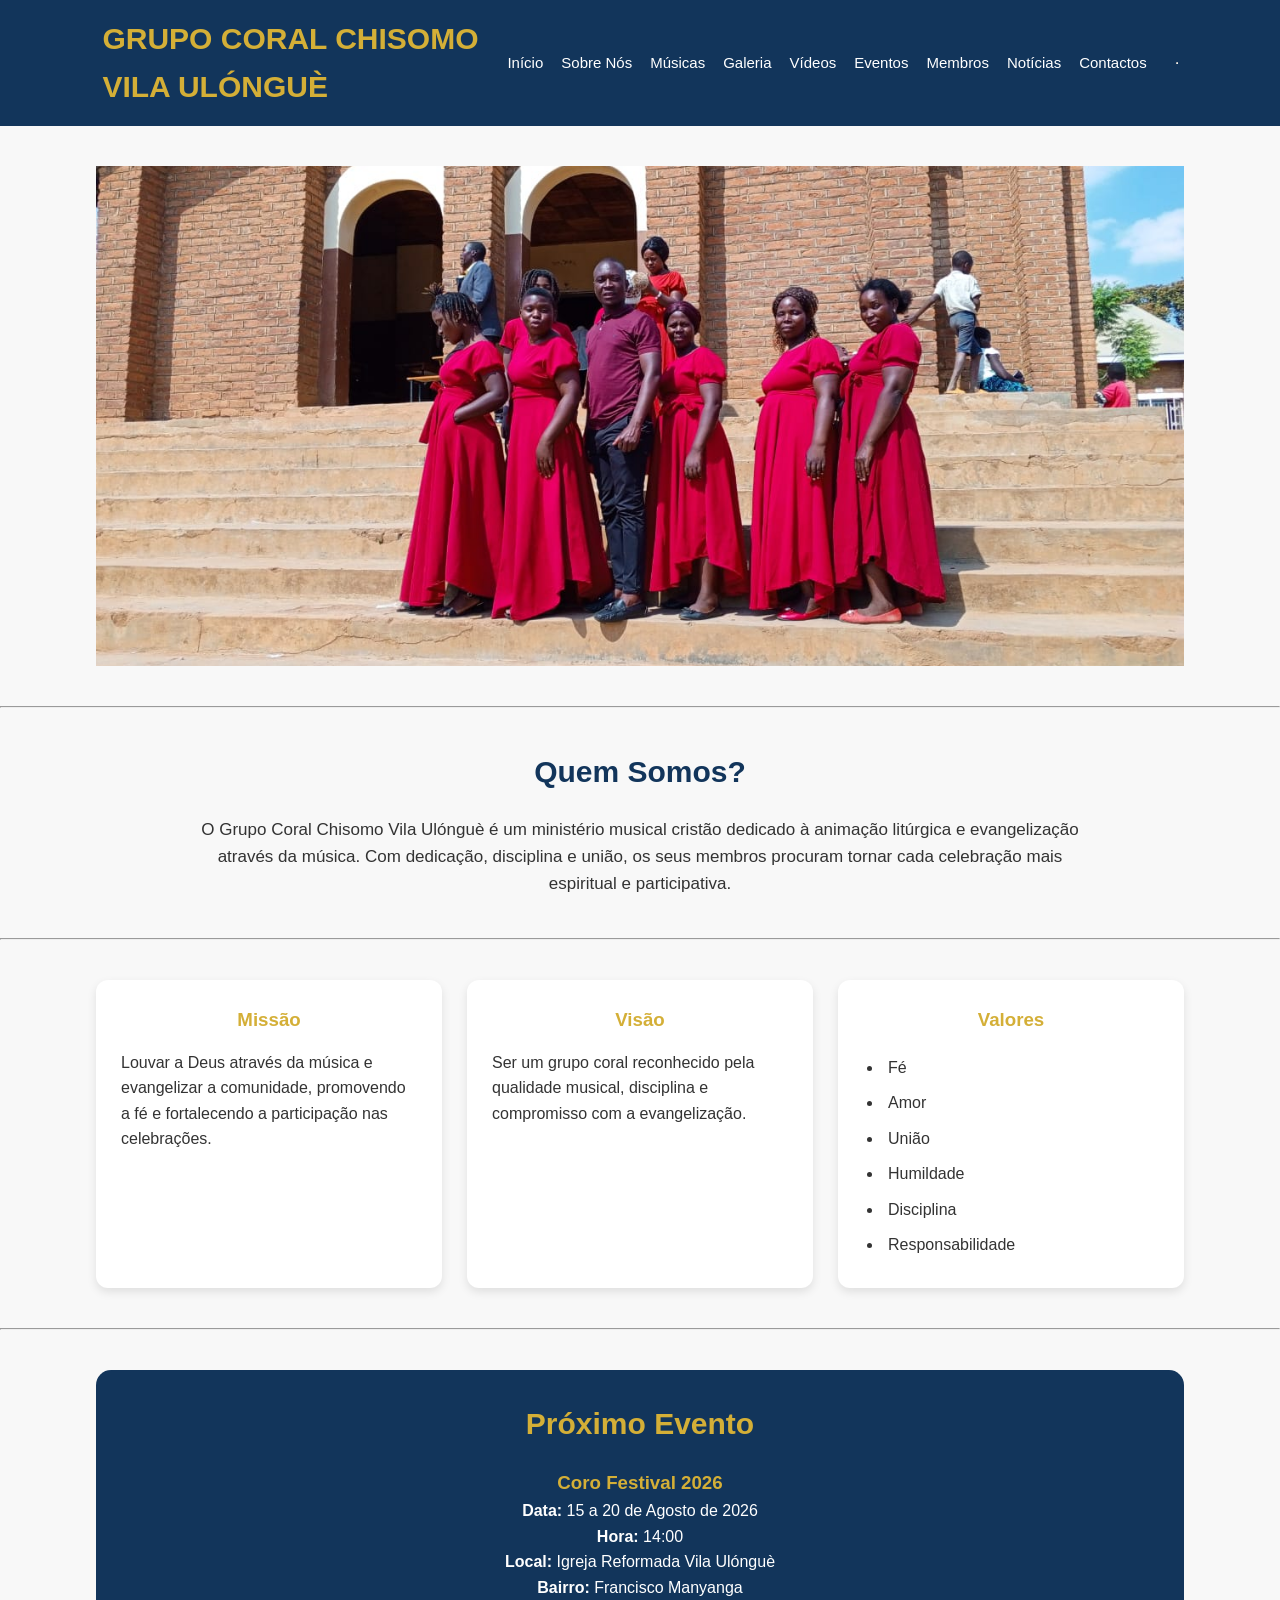
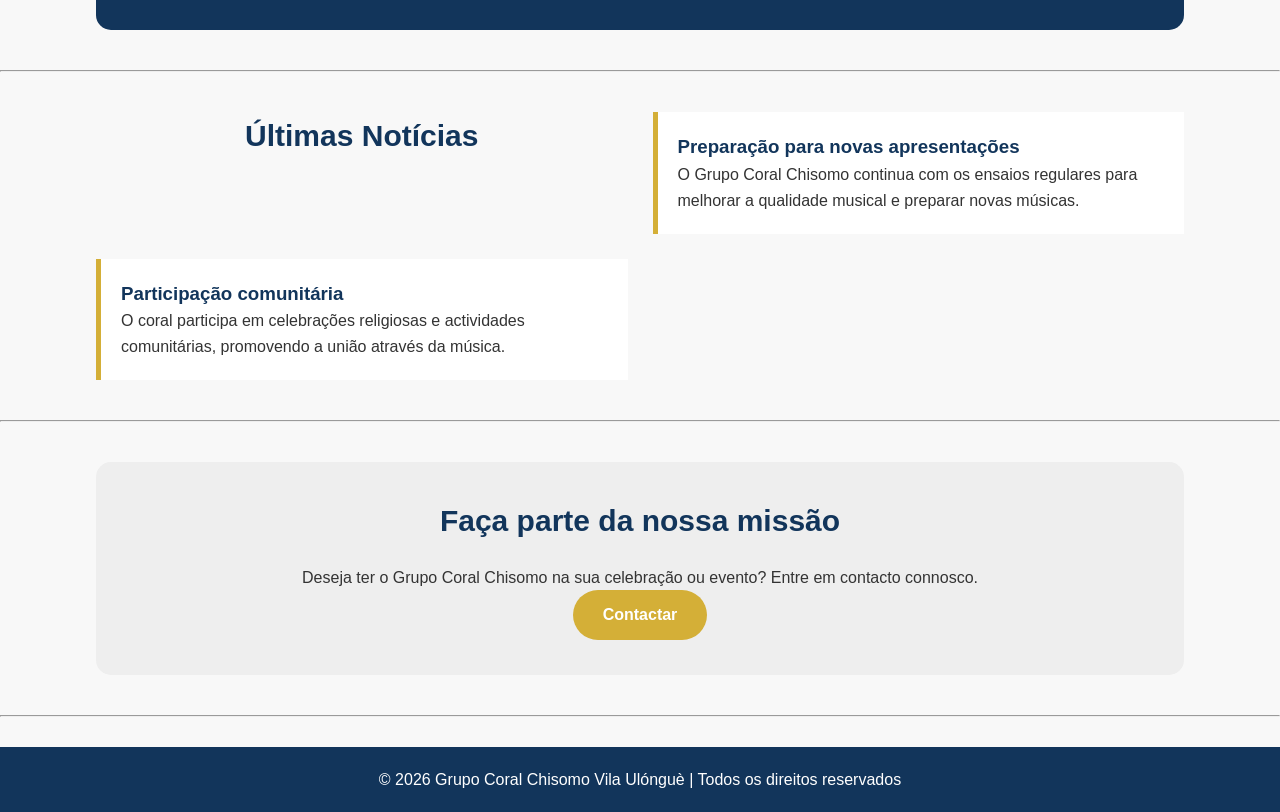
<file: index.html>
<!DOCTYPE html>
<html lang="pt">

<head>
    <meta charset="UTF-8">
    <meta name="viewport" content="width=device-width, initial-scale=1.0">
    <title>Grupo Coral Chisomo Vila Ulónguè</title>
    <link rel="stylesheet" href="Css/style.css">
</head>

<body>
    <header>
        <div class="logo">
            <h1>Grupo Coral Chisomo<br>
                Vila Ulónguè</h1>
        </div>
        <nav>
            <ul>
                <li><a href="index.html">Início</a></li>
                <li><a href="Sobre nós.html">Sobre Nós</a></li>
                <li><a href="Musicas.html">Músicas</a></li>
                <li><a href="Galeria.html">Galeria</a></li>
                <li><a href="Videos.html">Vídeos</a></li>
                <li><a href="Eventos.html">Eventos</a></li>
                <li><a href="Membros.html">Membros</a></li>
                <li><a href="Notícias.html">Notícias</a></li>
                <li><a href="Contactos.html">Contactos</a></li>
            </ul>
        </nav>
        <hr>
    </header>
    <main>
        <!-- Banner principal -->
        <section class="hero">
            <img src="imagens/grupo coral1.jpg.jpg" alt="Grupo coral de chisomo">

            <div class="hero-text">
                <h2>Louvando a Deus através da Música</h2>
                <p>
                    O Grupo Coral Chisomo Vila Ulónguè dedica-se ao serviço da Igreja
                    Reformada em Moçambique, levando mensagens de fé, esperança e amor
                    através do canto coral.
                </p>
                <a href="convide.html" class="botao">
                    Convide-nos
                </a>
            </div>
        </section>
        <hr>
        <!-- Apresentação -->
        <section class="apresentacao">
            <h2>Quem Somos?</h2>
            <p>
                O Grupo Coral Chisomo Vila Ulónguè é um ministério musical cristão
                dedicado à animação litúrgica e evangelização através da música.
                Com dedicação, disciplina e união, os seus membros procuram tornar
                cada celebração mais espiritual e participativa.
            </p>
        </section>
        <hr>
        <!-- Missão Visão Valores -->
        <section class="info">
            <div class="card">
                <h3>Missão</h3>
                <p>
                    Louvar a Deus através da música e evangelizar a comunidade,
                    promovendo a fé e fortalecendo a participação nas celebrações.
                </p>
            </div>
            <div class="card">
                <h3>Visão</h3>
                <p>
                    Ser um grupo coral reconhecido pela qualidade musical,
                    disciplina e compromisso com a evangelização.
                </p>
            </div>
            <div class="card">
                <h3>Valores</h3>
                <ul>
                    <li>Fé</li>
                    <li>Amor</li>
                    <li>União</li>
                    <li>Humildade</li>
                    <li>Disciplina</li>
                    <li>Responsabilidade</li>
                </ul>
            </div>
        </section>
        <hr>
        <!-- Próximo Evento -->
        <section class="evento">
            <h2>Próximo Evento</h2>
            <h3>Coro Festival 2026</h3>
            <p>
                <strong>Data:</strong> 15 a 20 de Agosto de 2026
            </p>
            <p>
                <strong>Hora:</strong> 14:00
            </p>
            <p>
                <strong>Local:</strong> Igreja Reformada Vila Ulónguè
            </p>
            <p>
                <strong>Bairro:</strong> Francisco Manyanga
            </p>
        </section>
        <hr>
        <!-- Notícias -->
        <section class="noticias">
            <h2>Últimas Notícias</h2>
            <div class="noticia">
                <h3>Preparação para novas apresentações</h3>
                <p>
                    O Grupo Coral Chisomo continua com os ensaios regulares
                    para melhorar a qualidade musical e preparar novas músicas.
                </p>
            </div>
            <div class="noticia">
                <h3>Participação comunitária</h3>
                <p>
                    O coral participa em celebrações religiosas e actividades
                    comunitárias, promovendo a união através da música.
                </p>
            </div>
        </section>
        <hr>
        <!-- Chamada final -->
        <section class="convite">
            <h2>Faça parte da nossa missão</h2>
            <p>
                Deseja ter o Grupo Coral Chisomo na sua celebração ou evento?
                Entre em contacto connosco.
            </p>
            <a href="contactos.html" class="botao">
                Contactar
            </a>
        </section>
        <hr>
    </main>
    <footer>
        <p>
            © 2026 Grupo Coral Chisomo Vila Ulónguè | Todos os direitos reservados
        </p>
    </footer>
</body>

</html>
</file>
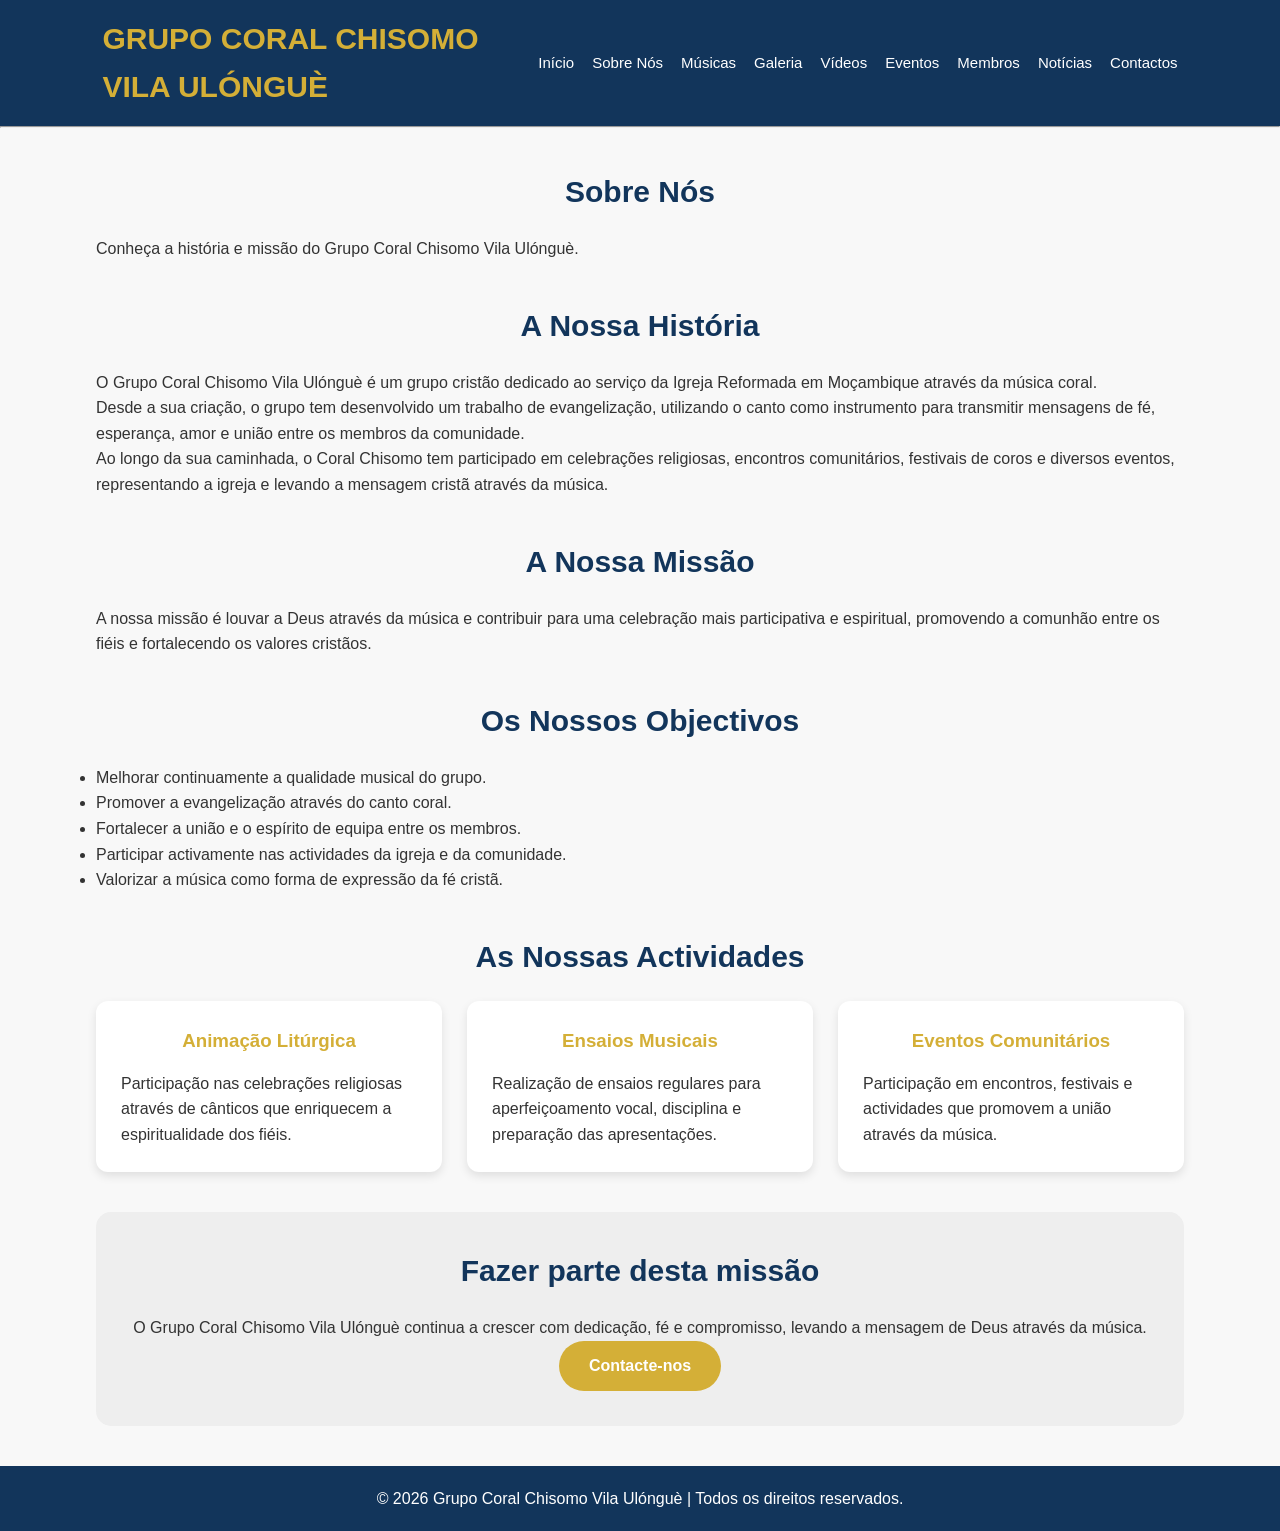
<file: Sobre nós.html>
<!DOCTYPE html>
<html lang="pt">

<head>
    <meta charset="UTF-8">
    <meta name="viewport" content="width=device-width, initial-scale=1.0">
    <title>Sobre Nós - Grupo Coral Chisomo Vila Ulónguè</title>
    <link rel="stylesheet" href="style.css">
</head>

<body>
    <!-- Cabeçalho -->
    <header>
        <div class="logo">
            <h1>Grupo Coral Chisomo<br>
            Vila Ulónguè</h1>
        </div>
        <nav>
            <ul>
                <li><a href="index.html">Início</a></li>
                <li><a href="Sobre nós.html">Sobre Nós</a></li>
                <li><a href="musicas.html">Músicas</a></li>
                <li><a href="galeria.html">Galeria</a></li>
                <li><a href="videos.html">Vídeos</a></li>
                <li><a href="eventos.html">Eventos</a></li>
                <li><a href="membros.html">Membros</a></li>
                <li><a href="noticias.html">Notícias</a></li>
                <li><a href="contactos.html">Contactos</a></li>
            </ul>
        </nav>
    </header>
    <main>
        <hr>
        <!-- Banner da página -->
        <section class="pagina-banner">
            <h2>Sobre Nós</h2>
            <p>
                Conheça a história e missão do Grupo Coral Chisomo Vila Ulónguè.
            </p>
        </section>
        <!-- História -->
        <section class="conteudo">
            <h2>A Nossa História</h2>
            <p>
                O Grupo Coral Chisomo Vila Ulónguè é um grupo cristão dedicado ao serviço
                da Igreja Reformada em Moçambique através da música coral.
            </p>
            <p>
                Desde a sua criação, o grupo tem desenvolvido um trabalho de evangelização,
                utilizando o canto como instrumento para transmitir mensagens de fé,
                esperança, amor e união entre os membros da comunidade.
            </p>
            <p>
                Ao longo da sua caminhada, o Coral Chisomo tem participado em celebrações
                religiosas, encontros comunitários, festivais de coros e diversos eventos,
                representando a igreja e levando a mensagem cristã através da música.
            </p>
        </section>
        <!-- Nossa missão -->
        <section class="conteudo">
            <h2>A Nossa Missão</h2>
            <p>
                A nossa missão é louvar a Deus através da música e contribuir para uma
                celebração mais participativa e espiritual, promovendo a comunhão entre
                os fiéis e fortalecendo os valores cristãos.
            </p>
        </section>
        <!-- Objectivos -->
        <section class="conteudo">
            <h2>Os Nossos Objectivos</h2>
            <ul class="lista">
                <li>
                    Melhorar continuamente a qualidade musical do grupo.
                </li>
                <li>
                    Promover a evangelização através do canto coral.
                </li>
                <li>
                    Fortalecer a união e o espírito de equipa entre os membros.
                </li>
                <li>
                    Participar activamente nas actividades da igreja e da comunidade.
                </li>
                <li>
                    Valorizar a música como forma de expressão da fé cristã.
                </li>
            </ul>
        </section>
        <!-- Actividades -->
        <section class="conteudo">
            <h2>As Nossas Actividades</h2>
            <div class="info">
                <div class="card">
                    <h3>Animação Litúrgica</h3>
                    <p>
                        Participação nas celebrações religiosas através de cânticos
                        que enriquecem a espiritualidade dos fiéis.
                    </p>
                </div>
                <div class="card">
                    <h3>Ensaios Musicais</h3>
                    <p>
                        Realização de ensaios regulares para aperfeiçoamento vocal,
                        disciplina e preparação das apresentações.
                    </p>
                </div>
                <div class="card">
                    <h3>Eventos Comunitários</h3>
                    <p>
                        Participação em encontros, festivais e actividades que promovem
                        a união através da música.
                    </p>
                </div>
            </div>
        </section>
        <!-- Encerramento -->
        <section class="convite">
            <h2>Fazer parte desta missão</h2>
            <p>
                O Grupo Coral Chisomo Vila Ulónguè continua a crescer com dedicação,
                fé e compromisso, levando a mensagem de Deus através da música.
            </p>
            <a href="contactos.html" class="botao">

                Contacte-nos
            </a>
        </section>
    </main>
    <footer>
        <p>

            © 2026 Grupo Coral Chisomo Vila Ulónguè |
            Todos os direitos reservados.
        </p>
    </footer>
</body>

</html>
</file>
<file: Css/style.css>
/* Configuração geral */

* {
    margin: 0;
    padding: 0;
    box-sizing: border-box;
}

body {
    font-family: Arial, Helvetica, sans-serif;
    background: #f8f8f8;
    color: #333;
    line-height: 1.6;
}

h1,
h2,
h3 {
    color: #12355b;
}

p {
    font-size: 16px;
}

/* Cabeçalho */
header {
    background: #12355b;
    color: white;
    display: flex;
    justify-content: space-between;
    align-items: center;
    padding: 15px 8%;
}

.logo h1 {
    color: #d4af37;
    font-size: 30px;
    text-transform: uppercase;
}

.logo p {
    color: white;
    font-size: 14px;
}

/* Menu */
nav ul {
    list-style: none;
    display: flex;
    gap: 18px;
}

nav ul li a {
    color: white;
    text-decoration: none;
    font-size: 15px;
    transition: 0.3s;
}

nav ul li a:hover {

    color: #d4af37;
}

/* Banner principal */
.hero {

    position: relative;
    height: 500px;
    overflow: hidden;

    display: flex;
    align-items: center;
    justify-content: center;

    text-align: center;

    color: white;
}.hero img {
    width: 100%;
    height: 100%;
    object-fit: cover;
    position: absolute;
    top: 0;
    left: 0;
    filter: brightness(100%);
}

.botao {
    background: #d4af37;
    color: white;
    padding: 12px 30px;
    border-radius: 30px;
    text-decoration: none;
    font-weight: bold;
    display: inline-block;
    transition: 0.3s;
}
.botao:hover {
    background: #12355b;
}
/* Secções gerais */
section {
    width: 85%;
    margin: 40px auto;
}
section h2 {
    text-align: center;
    margin-bottom: 20px;
    font-size: 30px;
}
/* Apresentação */
.apresentacao {
    text-align: center;
    max-width: 900px;
}
.apresentacao p {
    font-size: 17px;
}
/* Cartões missão visão valores */
.info {
    display: grid;
    grid-template-columns: repeat(3, 1fr);
    gap: 25px;
}
.card {
    background: white;
    padding: 25px;
    border-radius: 12px;
    box-shadow:
      0 4px 10px rgba(0, 0, 0, 0.1);
}

.card h3 {
    text-align: center;
    color: #d4af37;
    margin-bottom: 15px;
}

.card ul {

    list-style-type: disc;
    padding-left: 20px;

}

.card li {
    padding: 5px;
}

/* Evento */
.evento {
    background: #12355b;
    color: white;
    padding: 30px;
    border-radius: 15px;
    text-align: center;
}

.evento h2,
.evento h3 {
    color: #d4af37;
}

.evento p {
    color: white;
}

/* Notícias */
.noticias {
    display: grid;
    grid-template-columns: repeat(2, 1fr);
    gap: 25px;
}

.noticia {
    background: white;
    padding: 20px;
    border-left: 5px solid #d4af37;
}

/* Convite */
.convite {
    text-align: center;
    background: #eee;
    padding: 35px;
    border-radius: 15px;
}

/* Rodapé */
footer {
    background: #12355b;
    color: white;
    text-align: center;
    padding: 20px;
    margin-top: 30px;
}

/* Responsividade para telemóveis */
@media(max-width:900px) {
    header {

        flex-direction: column;
    }

    nav ul {
        flex-direction: column;
        text-align: center;
        margin-top: 20px;
    }

    .info {

        grid-template-columns: 1fr;
    }

    .noticias {
        grid-template-columns: 1fr;
    }

    .hero h2 {
        font-size: 30px;
    }

    section {
        width: 90%;
    }

    /* ===========================
   Página de Músicas - Álbuns
=========================== */
    .album {
        background: white;
        width: 85%;
        margin: 40px auto;
        padding: 30px;
        border-radius: 15px;
        display: grid;
        grid-template-columns: 2fr 1fr;
        gap: 30px;
        box-shadow: 0 5px 15px rgba(0, 0, 0, 0.1);
        border-left: 6px solid #d4af37;
    }

    .album-info h2 {
        color: #12355b;
        font-size: 32px;
        margin-bottom: 5px;
    }

    .album-info h3 {
        color: #d4af37;
        font-style: italic;
        margin-bottom: 15px;
    }

    .album-info p {
        text-align: justify;
        margin-bottom: 15px;
        line-height: 1.7;
    }

    /* Lista de músicas */
    .musicas-album {
        background: #f8f8f8;
        padding: 25px;
        border-radius: 10px;
    }

    .musicas-album h3 {
        color: #12355b;
        text-align: center;
        margin-bottom: 15px;
    }

    .musicas-album ol {
        padding-left: 25px;
    }

    .musicas-album li {
        padding: 6px;
        border-bottom: 1px solid #ddd;
    }

    /* Efeito ao passar o rato */
    .album:hover {
        transform: translateY(-5px);
        transition: 0.3s;

        box-shadow: 0 8px 20px rgba(0, 0, 0, 0.15);
    }

    /* Responsividade */
    @media(max-width:900px) {
        .album {
            grid-template-columns: 1fr;
            width: 90%;
        }

        .album-info h2 {
            font-size: 26px;
        }
    }
}
</file>
<file: style.css>
/* Configuração geral */

* {
    margin: 0;
    padding: 0;
    box-sizing: border-box;
}

body {
    font-family: Arial, Helvetica, sans-serif;
    background: #f8f8f8;
    color: #333;
    line-height: 1.6;
}

h1,
h2,
h3 {
    color: #12355b;
}

p {
    font-size: 16px;
}

/* Cabeçalho */
header {
    background: #12355b;
    color: white;
    display: flex;
    justify-content: space-between;
    align-items: center;
    padding: 15px 8%;
}

.logo h1 {
    color: #d4af37;
    font-size: 30px;
    text-transform: uppercase;
}

.logo p {
    color: white;
    font-size: 14px;
}

/* Menu */
nav ul {
    list-style: none;
    display: flex;
    gap: 18px;
}

nav ul li a {
    color: white;
    text-decoration: none;
    font-size: 15px;
    transition: 0.3s;
}

nav ul li a:hover {

    color: #d4af37;
}

/* Banner principal */
.hero {

    position: relative;
    height: 500px;
    overflow: hidden;

    display: flex;
    align-items: center;
    justify-content: center;

    text-align: center;

    color: white;
}.hero img {
    width: 100%;
    height: 100%;
    object-fit: cover;
    position: absolute;
    top: 0;
    left: 0;
    filter: brightness(100%);
}

.botao {
    background: #d4af37;
    color: white;
    padding: 12px 30px;
    border-radius: 30px;
    text-decoration: none;
    font-weight: bold;
    display: inline-block;
    transition: 0.3s;
}
.botao:hover {
    background: #12355b;
}
/* Secções gerais */
section {
    width: 85%;
    margin: 40px auto;
}
section h2 {
    text-align: center;
    margin-bottom: 20px;
    font-size: 30px;
}
/* Apresentação */
.apresentacao {
    text-align: center;
    max-width: 900px;
}
.apresentacao p {
    font-size: 17px;
}
/* Cartões missão visão valores */
.info {
    display: grid;
    grid-template-columns: repeat(3, 1fr);
    gap: 25px;
}
.card {
    background: white;
    padding: 25px;
    border-radius: 12px;
    box-shadow:
      0 4px 10px rgba(0, 0, 0, 0.1);
}

.card h3 {
    text-align: center;
    color: #d4af37;
    margin-bottom: 15px;
}

.card ul {

    list-style-type: disc;
    padding-left: 20px;

}

.card li {
    padding: 5px;
}

/* Evento */
.evento {
    background: #12355b;
    color: white;
    padding: 30px;
    border-radius: 15px;
    text-align: center;
}

.evento h2,
.evento h3 {
    color: #d4af37;
}

.evento p {
    color: white;
}

/* Notícias */
.noticias {
    display: grid;
    grid-template-columns: repeat(2, 1fr);
    gap: 25px;
}

.noticia {
    background: white;
    padding: 20px;
    border-left: 5px solid #d4af37;
}

/* Convite */
.convite {
    text-align: center;
    background: #eee;
    padding: 35px;
    border-radius: 15px;
}

/* Rodapé */
footer {
    background: #12355b;
    color: white;
    text-align: center;
    padding: 20px;
    margin-top: 30px;
}

/* Responsividade para telemóveis */
@media(max-width:900px) {
    header {

        flex-direction: column;
    }

    nav ul {
        flex-direction: column;
        text-align: center;
        margin-top: 20px;
    }

    .info {

        grid-template-columns: 1fr;
    }

    .noticias {
        grid-template-columns: 1fr;
    }

    .hero h2 {
        font-size: 30px;
    }

    section {
        width: 90%;
    }

    /* ===========================
   Página de Músicas - Álbuns
=========================== */
    .album {
        background: white;
        width: 85%;
        margin: 40px auto;
        padding: 30px;
        border-radius: 15px;
        display: grid;
        grid-template-columns: 2fr 1fr;
        gap: 30px;
        box-shadow: 0 5px 15px rgba(0, 0, 0, 0.1);
        border-left: 6px solid #d4af37;
    }

    .album-info h2 {
        color: #12355b;
        font-size: 32px;
        margin-bottom: 5px;
    }

    .album-info h3 {
        color: #d4af37;
        font-style: italic;
        margin-bottom: 15px;
    }

    .album-info p {
        text-align: justify;
        margin-bottom: 15px;
        line-height: 1.7;
    }

    /* Lista de músicas */
    .musicas-album {
        background: #f8f8f8;
        padding: 25px;
        border-radius: 10px;
    }

    .musicas-album h3 {
        color: #12355b;
        text-align: center;
        margin-bottom: 15px;
    }

    .musicas-album ol {
        padding-left: 25px;
    }

    .musicas-album li {
        padding: 6px;
        border-bottom: 1px solid #ddd;
    }

    /* Efeito ao passar o rato */
    .album:hover {
        transform: translateY(-5px);
        transition: 0.3s;

        box-shadow: 0 8px 20px rgba(0, 0, 0, 0.15);
    }

    /* Responsividade */
    @media(max-width:900px) {
        .album {
            grid-template-columns: 1fr;
            width: 90%;
        }

        .album-info h2 {
            font-size: 26px;
        }
    }
}
</file>
